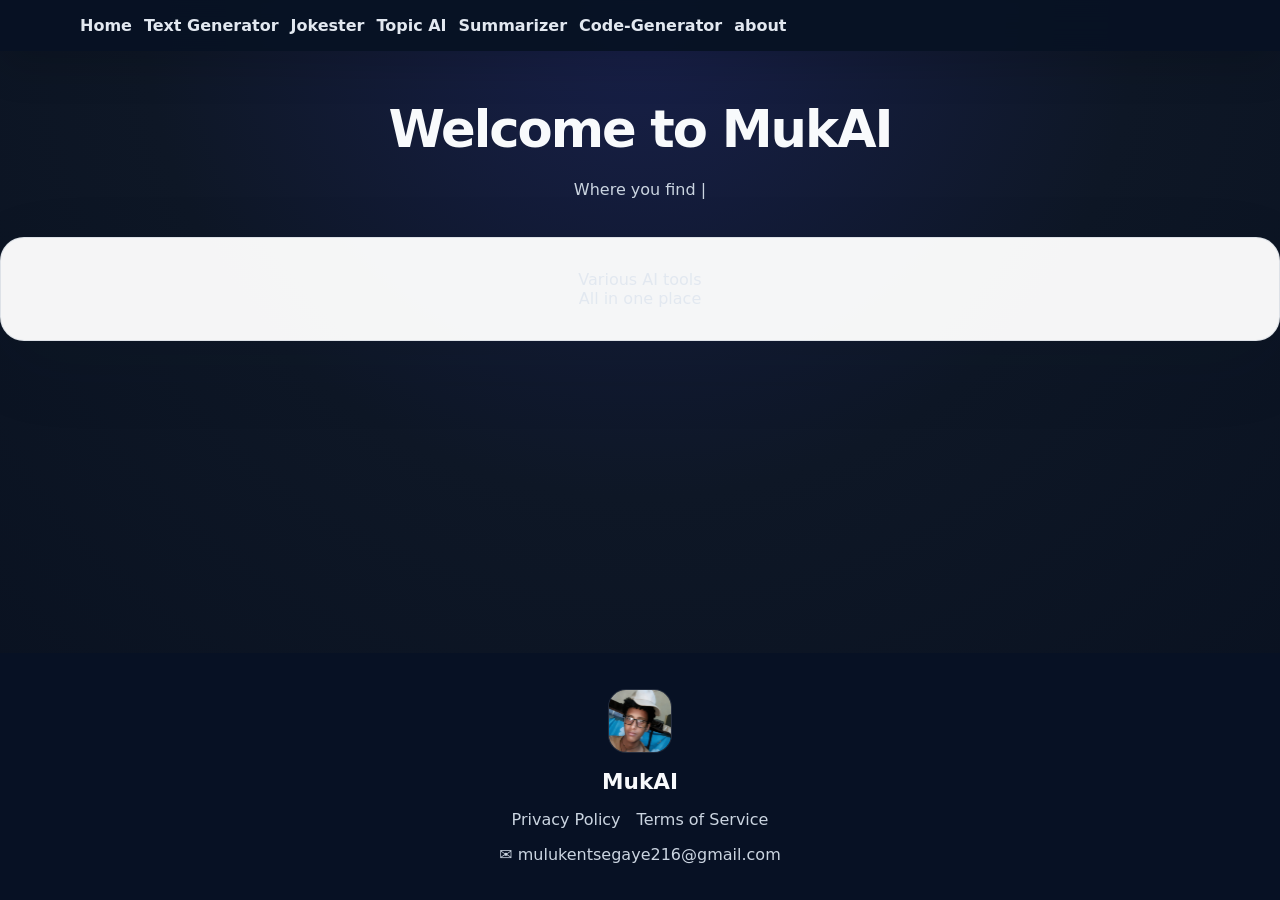
<file: index.html>
<!DOCTYPE html>
<html>
    <head>
        <title>MukAI</title>
        <link rel = "stylesheet" href = "CSS/style.css">
    </head>

    <body>
      <header class = "header">
        <div class = "container">
          <nav class = "top-nav">
            <ul class = "nav-menu">
                <li class = "nav-item"><a href="index.html" class = "nav-link"><b>Home</b></a></li>
                <li class = "nav-item"><a href="text_generator.html" class = "nav-link">Text Generator</a></li>
                <li class = "nav-item"><a href="friendly.html" class = "nav-link">Jokester</a></li>
                <li class = "nav-item"><a href="topic.html" class = "nav-link">Topic AI</a></li>
                <li class = "nav-item"><a href="summarizer.html" class = "nav-link">Summarizer</a></li>
                <li class = "nav-item"><a href="code-generator.html" class = "nav-link">Code-Generator</a></li>
                <li class = "nav-about"><a href="about.html" class = "nav-link">about</a></li>
              </ul>
          </nav>
        </div>
      </header>
      <main>
        <div class = "title">
            <h2>Welcome to MukAI</h2>
        </div>

        <p class = "detail">
          Where you find <span id="typed-text"></span
          ><span class="cursor">|</span>
        </p>

        <div class="body-text"><p class = "card">Various AI tools <br>All in one place</p></div>
        </main>

        <footer class="footer">
        <div class="footer-container">
          <a href="#" class="devimage"><img src="Images/mul.jpg" alt="CoffeeDrop Logo"></a>
          <div class="footer-brand">MukAI</div>

          <div class="footer-links">
            <a href="privacy-policy.html" class="footer-link">Privacy Policy</a>
            <a href="privacy-policy.html" class="footer-link">Terms of Service</a>
          </div>

          <div class="footer-links"> <a href="#" class  = "footer-mail">✉️ mulukentsegaye216@gmail.com</a></div>
        </div>
      </footer>

        <script src = "JS/script.js"></script>
    </body>
</html>
</file>
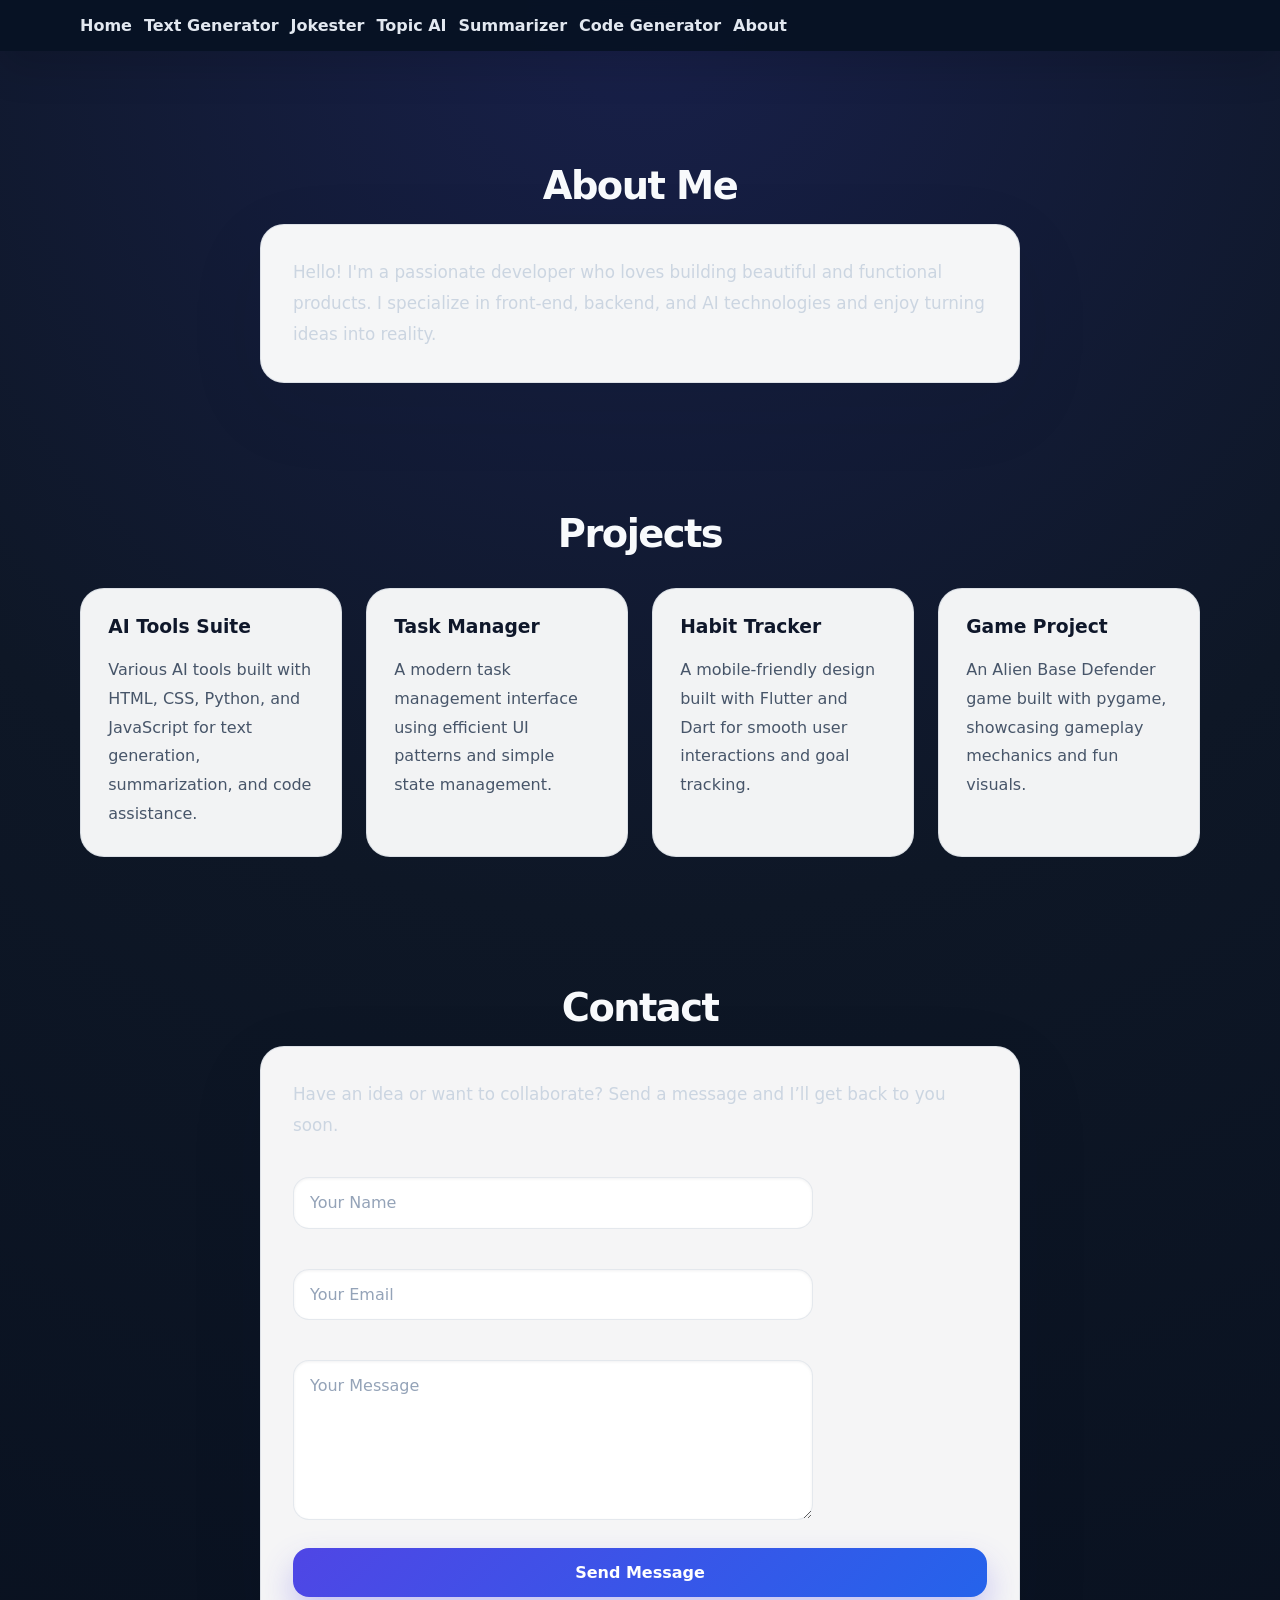
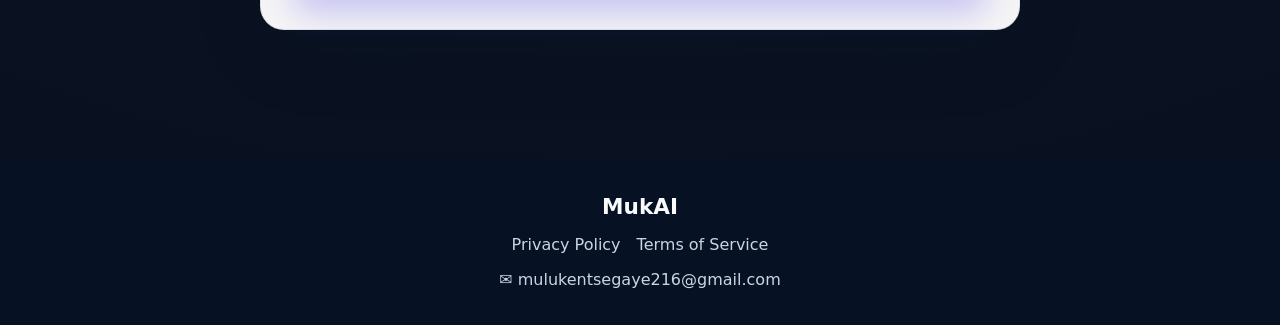
<file: about.html>
<!DOCTYPE html>
<html lang="en">
<head>
  <meta charset="UTF-8">
  <meta name="viewport" content="width=device-width, initial-scale=1.0">
  <title>About - MukAI</title>
  <link rel="stylesheet" href="CSS/style.css">
</head>
<body>
  <header class="header">
    <div class="container">
      <nav class="top-nav">
        <ul class="nav-menu">
          <li class="nav-item"><a href="index.html" class="nav-link">Home</a></li>
          <li class="nav-item"><a href="text_generator.html" class="nav-link">Text Generator</a></li>
          <li class="nav-item"><a href="friendly.html" class="nav-link">Jokester</a></li>
          <li class="nav-item"><a href="topic.html" class="nav-link">Topic AI</a></li>
          <li class="nav-item"><a href="summarizer.html" class="nav-link">Summarizer</a></li>
          <li class="nav-item"><a href="code-generator.html" class="nav-link">Code Generator</a></li>
          <li class="nav-item"><a href="about.html" class="nav-link"><strong>About</strong></a></li>
        </ul>
      </nav>
    </div>
  </header>

  <main>
    <div class="container">
      <section class="section" id="about">
        <div class="title">
          <h2>About Me</h2>
        </div>
        <div class="hero-card">
          <p>Hello! I'm a passionate developer who loves building beautiful and functional products. I specialize in front-end, backend, and AI technologies and enjoy turning ideas into reality.</p>
        </div>
      </section>

      <section class="section" id="projects">
        <div class="title">
          <h2>Projects</h2>
        </div>
        <div class="features">
          <div class="feature-card">
            <h3>AI Tools Suite</h3>
            <p>Various AI tools built with HTML, CSS, Python, and JavaScript for text generation, summarization, and code assistance.</p>
          </div>
          <div class="feature-card">
            <h3>Task Manager</h3>
            <p>A modern task management interface using efficient UI patterns and simple state management.</p>
          </div>
          <div class="feature-card">
            <h3>Habit Tracker</h3>
            <p>A mobile-friendly design built with Flutter and Dart for smooth user interactions and goal tracking.</p>
          </div>
          <div class="feature-card">
            <h3>Game Project</h3>
            <p>An Alien Base Defender game built with pygame, showcasing gameplay mechanics and fun visuals.</p>
          </div>
        </div>
      </section>

      <section class="section" id="contact">
        <div class="title">
          <h2>Contact</h2>
        </div>
        <div class="hero-card">
          <p>Have an idea or want to collaborate? Send a message and I’ll get back to you soon.</p>
          <form onsubmit="event.preventDefault(); alert('Message sent!');" style="margin-top: 1.5rem; display: grid; gap: 1rem;">
            <input type="text" name="name" placeholder="Your Name" required class="input-area">
            <input type="email" name="email" placeholder="Your Email" required class="input-area">
            <textarea name="message" rows="5" placeholder="Your Message" required class="input-area"></textarea>
            <button type="submit" class="ask-btn">Send Message</button>
          </form>
        </div>
      </section>
    </div>
  </main>

  <footer class="footer">
    <div class="footer-container">
      <div class="footer-brand">MukAI</div>
      <div class="footer-links">
        <a href="privacy-policy.html" class="footer-link">Privacy Policy</a>
        <a href="privacy-policy.html" class="footer-link">Terms of Service</a>
      </div>
      <div class="footer-links">
        <a href="mailto:mulukentsegaye216@gmail.com" class="footer-mail">✉️ mulukentsegaye216@gmail.com</a>
      </div>
    </div>
  </footer>
</body>
</html>
</file>
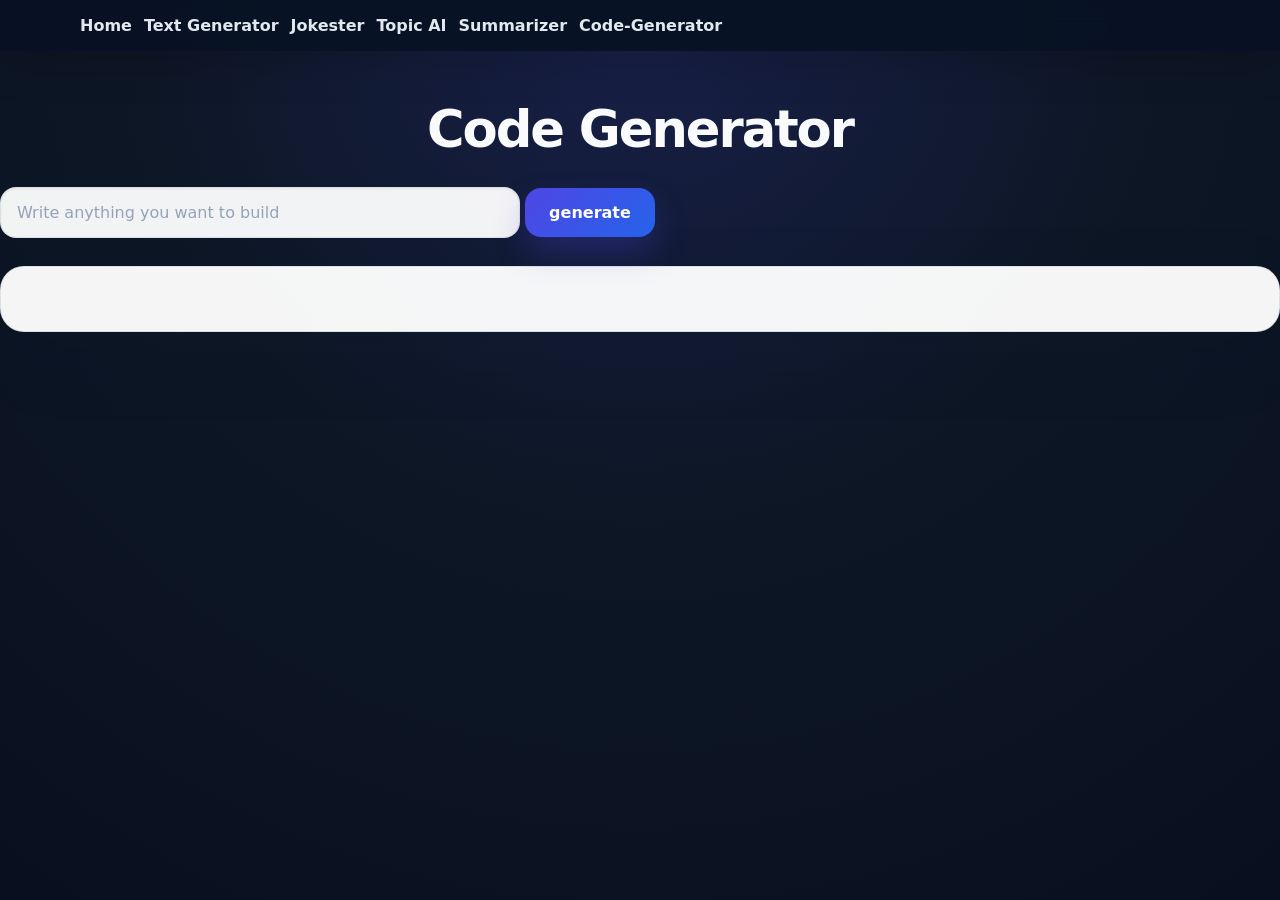
<file: code-generator.html>
<!DOCTYPE html>
<html>
    <head>
        <title>Code Generator</title>
        <link rel = "stylesheet" href = "CSS/style.css">
    </head>

    <body>

      <header class = "header">
        <div class = "container">
          <nav class = "top-nav">
            <ul class = "nav-menu">
                <li class = "nav-item"><a href="index.html" class = "nav-link">Home</a></li>
                <li class = "nav-item"><a href="text_generator.html" class = "nav-link">Text Generator</a></li>
                <li class = "nav-item"><a href="friendly.html" class = "nav-link">Jokester</a></li>
                <li class = "nav-item"><a href="topic.html" class = "nav-link">Topic AI</a></li>
                <li class = "nav-item"><a href="summarizer.html" class = "nav-link">Summarizer</a></li>
                <li class = "nav-item"><a href="code-generator.html" class = "nav-link"><b>Code-Generator</b></a></li>
            </ul>
          </nav>
        </div>
      </header>
      <main>
      <div class = "title">
        <h2>Code Generator</h2>
        </div>

        <input id = "prompt" placeholder = "Write anything you want to build" class = "input-area">

        <button onclick = "generate()" class = "ask-btn">generate</button>

        <p id = "code" class = "card"></p>
      </main>

        <script src = "JS/generator.js"></script>
    </body>
</html>
</file>
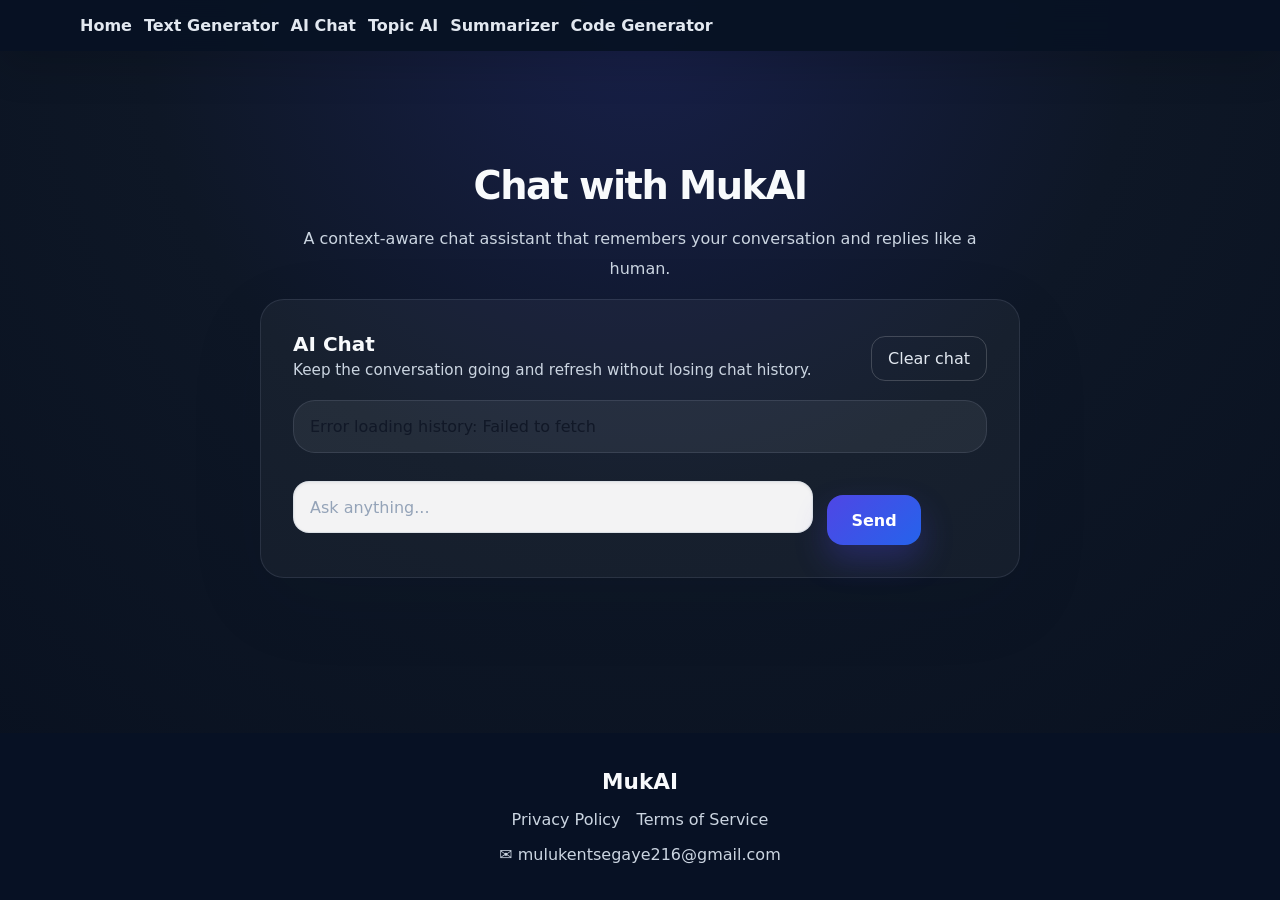
<file: friendly.html>
<!DOCTYPE html>
<html lang="en">
<head>
  <meta charset="UTF-8">
  <meta name="viewport" content="width=device-width, initial-scale=1.0">
  <title>AI Chat</title>
  <link rel="stylesheet" href="CSS/style.css">
</head>
<body>
  <header class="header">
    <div class="container">
      <nav class="top-nav">
        <ul class="nav-menu">
          <li class="nav-item"><a href="index.html" class="nav-link">Home</a></li>
          <li class="nav-item"><a href="text_generator.html" class="nav-link">Text Generator</a></li>
          <li class="nav-item"><a href="friendly.html" class="nav-link"><strong>AI Chat</strong></a></li>
          <li class="nav-item"><a href="topic.html" class="nav-link">Topic AI</a></li>
          <li class="nav-item"><a href="summarizer.html" class="nav-link">Summarizer</a></li>
          <li class="nav-item"><a href="code-generator.html" class="nav-link">Code Generator</a></li>
        </ul>
      </nav>
    </div>
  </header>

  <main>
    <div class="container">
      <section class="section">
        <div class="title">
          <h2>Chat with MukAI</h2>
          <p class="detail">A context-aware chat assistant that remembers your conversation and replies like a human.</p>
        </div>

        <div class="hero-card chat-card">
          <div class="chat-header">
            <div>
              <h3>AI Chat</h3>
              <p>Keep the conversation going and refresh without losing chat history.</p>
            </div>
            <button id="clear-chat" class="clear-btn" type="button">Clear chat</button>
          </div>

          <div id="chat-history" class="chat-history">Loading conversation...</div>

          <div class="chat-form">
            <input id="question" placeholder="Ask anything..." class="input-area">
            <button id="send-btn" class="ask-btn" type="button">Send</button>
          </div>
        </div>
      </section>
    </div>
  </main>

  <footer class="footer">
    <div class="footer-container">
      <div class="footer-brand">MukAI</div>
      <div class="footer-links">
        <a href="privacy-policy.html" class="footer-link">Privacy Policy</a>
        <a href="privacy-policy.html" class="footer-link">Terms of Service</a>
      </div>
      <div class="footer-links">
        <a href="mailto:mulukentsegaye216@gmail.com" class="footer-mail">✉️ mulukentsegaye216@gmail.com</a>
      </div>
    </div>
  </footer>

  <script src="JS/friendly.js"></script>
</body>
</html>
</file>
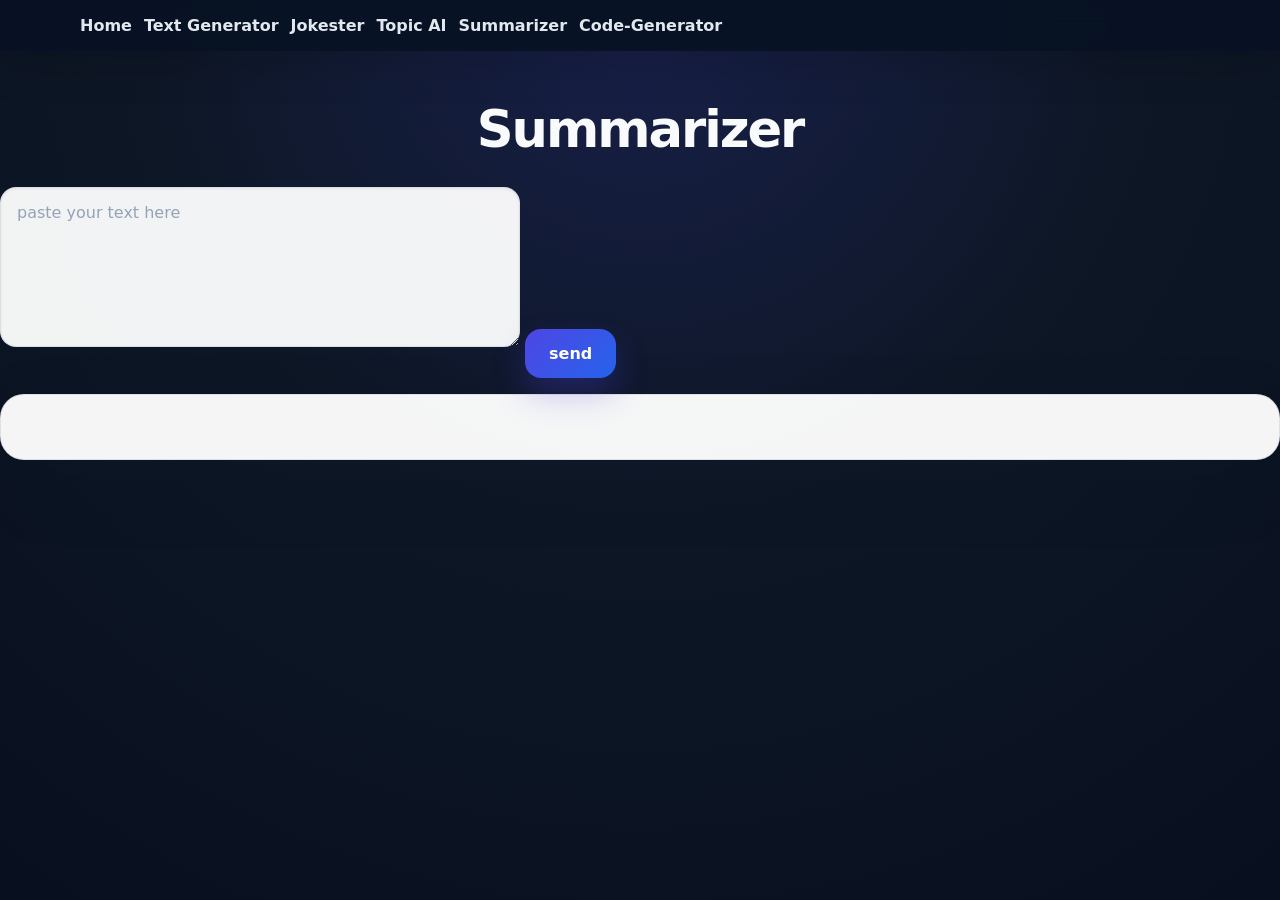
<file: summarizer.html>
<!DOCTYPE html>
<html>
    <head>
        <title>Summarizer</title>
        <link rel = "stylesheet" href = "CSS/style.css">
    </head>

    <body>

      <header class = "header">
        <div class = "container">
          <nav class = "top-nav">
            <ul class = "nav-menu">
                <li class = "nav-item"><a href="index.html" class = "nav-link">Home</a></li>
                <li class = "nav-item"><a href="text_generator.html" class = "nav-link">Text Generator</a></li>
                <li class = "nav-item"><a href="friendly.html" class = "nav-link">Jokester</a></li>
                <li class = "nav-item"><a href="topic.html" class = "nav-link">Topic AI</a></li>
                <li class = "nav-item"><a href="summarizer.html" class = "nav-link"><b>Summarizer</b></a></li>
                <li class = "nav-item"><a href="code-generator.html" class = "nav-link">Code-Generator</a></li>
            </ul>
          </nav>
        </div>
      </header>
      <main>
      <div class = "title">
        <h2>Summarizer</h2>
        </div>

        <textarea id = "text" placeholder = "paste your text here" class = "input-area"></textarea>

        <button onclick = "summarize()" class = "ask-btn">send</button>

        <p id = "summarized" class = "card"></p>
      </main>

        <script src = "JS/summarizer.js"></script>
    </body>
</html>
</file>
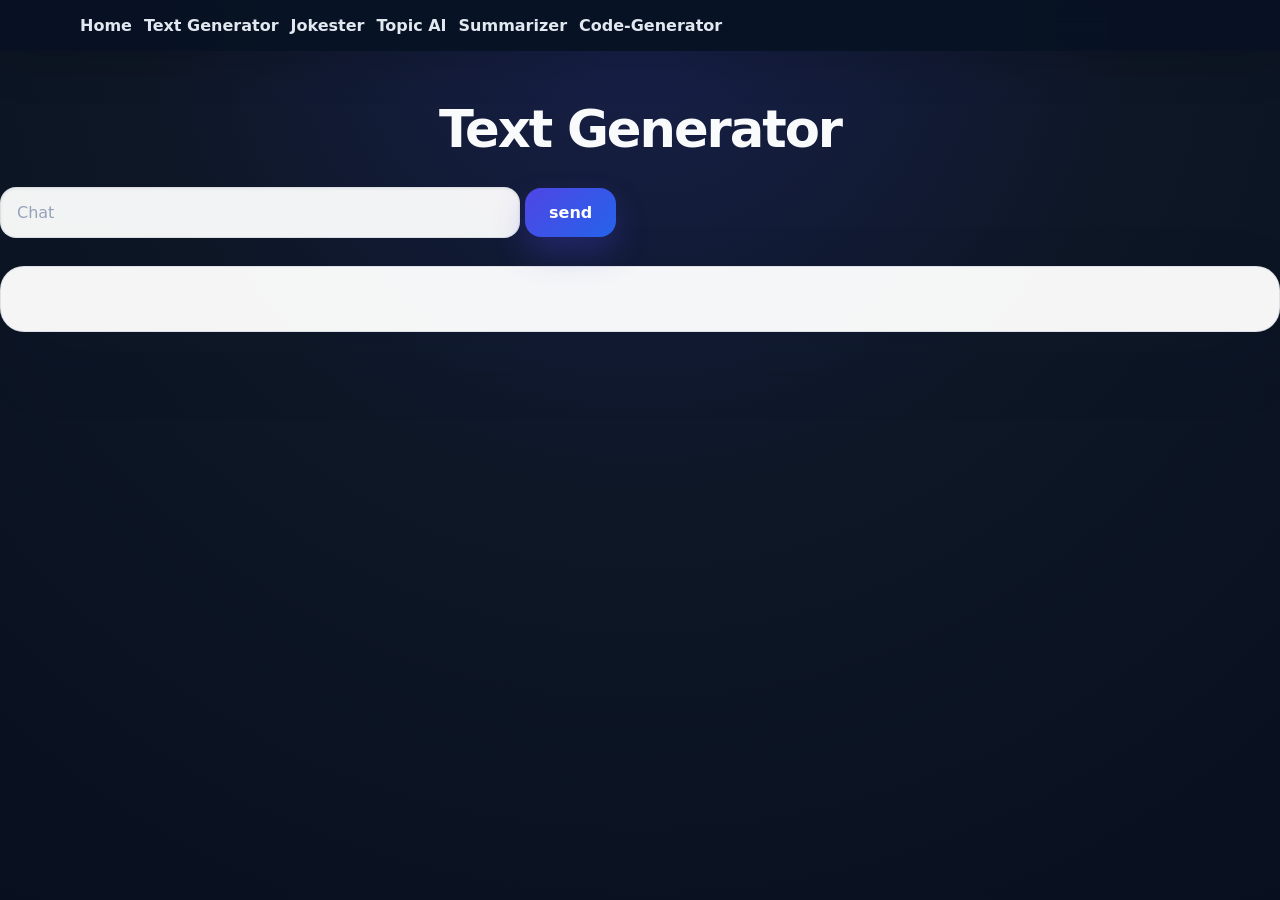
<file: text_generator.html>
<!DOCTYPE html>
<html>
    <head>
        <title>Text Generator</title>
        <link rel = "stylesheet" href = "CSS/style.css">
    </head>

    <body>

      <header class = "header">
        <div class = "container">
          <nav class = "top-nav">
            <ul class = "nav-menu">
                <li class = "nav-item"><a href="index.html" class = "nav-link">Home</a></li>
                <li class = "nav-item"><a href="text_generator.html" class = "nav-link"><b>Text Generator</b></a></li>
                <li class = "nav-item"><a href="friendly.html" class = "nav-link">Jokester</a></li>
                <li class = "nav-item"><a href="topic.html" class = "nav-link">Topic AI</a></li>
                <li class = "nav-item"><a href="summarizer.html" class = "nav-link">Summarizer</a></li>
                <li class = "nav-item"><a href="code-generator.html" class = "nav-link">Code-Generator</a></li>
            </ul>
          </nav>
        </div>
      </header>
      <main>
      <div class = "title">
        <h2>Text Generator</h2>
        </div>

        <input id = "prompt" placeholder = "Chat" class = "input-area">

        <button onclick = "chat()" class = "ask-btn">send</button>

        <p id = "text" class = "card"></p>
      </main>

        <script src = "JS/text_generator.js"></script>
    </body>
</html>
</file>
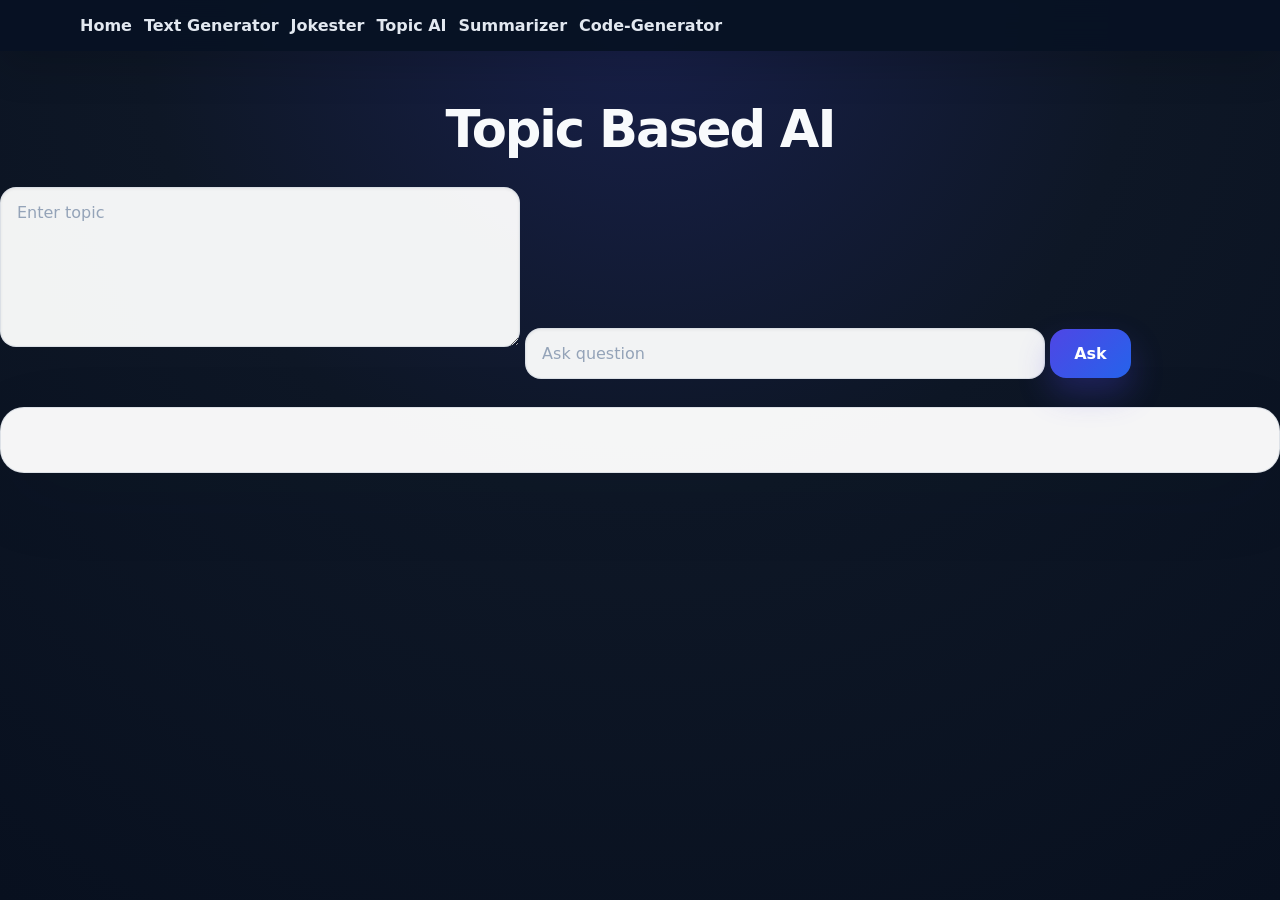
<file: topic.html>
<!DOCTYPE html>
<html>
    <head>
        <title>
            Topic AI
        </title>
        <link rel = "stylesheet" href = "CSS/style.css">
    </head>

    <body>
      <header class = "header">
        <div class = "container">
          <nav class = "top-nav">
            <ul class = "nav-menu">
                <li class = "nav-item"><a href="index.html" class = "nav-link">Home</a></li>
                <li class = "nav-item"><a href="text_generator.html" class = "nav-link">Text Generator</a></li>
                <li class = "nav-item"><a href="friendly.html" class = "nav-link">Jokester</a></li>
                <li class = "nav-item"><a href="topic.html" class = "nav-link"><b>Topic AI</b></a></li>
                <li class = "nav-item"><a href="summarizer.html" class = "nav-link">Summarizer</a></li>
                <li class = "nav-item"><a href="code-generator.html" class = "nav-link">Code-Generator</a></li>
            </ul>
          </nav>
        </div>
      </header>

      <main>
        <div class = "title">
            <h2>
                Topic Based AI
            </h2>
        </div>

        <textarea id = "topic" placeholder = "Enter topic" class = "input-area"></textarea>
        <input id = "question" placeholder = "Ask question" class = "input-area">

        <button onclick="topic()" class = "ask-btn">Ask</button>

        <p id = "answer" class = "card"></p>
    </main>

        <script src="JS/topic.js"></script>
    </body>
</html>
</file>
<file: CSS/style.css>
:root {
  --bg: #0e1726;
  --surface: rgba(255, 255, 255, 0.96);
  --surface-strong: #ffffff;
  --text: #111827;
  --text-light: #475569;
  --muted: #94a3b8;
  --accent: #4f46e5;
  --accent-soft: #eef2ff;
  --border: rgba(148, 163, 184, 0.25);
  --shadow: 0 24px 80px rgba(15, 23, 42, 0.08);
}

* {
  box-sizing: border-box;
}

html,
body {
  margin: 0;
  min-height: 100%;
  font-family: Inter, system-ui, -apple-system, BlinkMacSystemFont, "Segoe UI", sans-serif;
  color: var(--text);
  background: radial-gradient(circle at top, #18204a 0%, #0e1726 45%, #08101f 100%);
}

body {
  display: flex;
  flex-direction: column;
  min-height: 100vh;
}

img {
  max-width: 100%;
  display: block;
}

button,
input,
textarea {
  font: inherit;
}

.container {
  width: min(1120px, calc(100% - 2rem));
  margin: 0 auto;
}

.header {
  width: 100%;
  background: rgba(8, 18, 36, 0.96);
  backdrop-filter: blur(16px);
  position: sticky;
  top: 0;
  z-index: 50;
  box-shadow: 0 16px 40px rgba(0, 0, 0, 0.14);
}

.top-nav {
  display: flex;
  justify-content: space-between;
  align-items: center;
  padding: 1rem 0;
}

.nav-menu {
  display: flex;
  flex-wrap: wrap;
  gap: 0.75rem;
  align-items: center;
  justify-content: center;
  list-style: none;
  margin: 0;
  padding: 0;
}

.nav-item {
  margin: 0;
}

.nav-link {
  color: #e2e8f0;
  text-decoration: none;
  font-weight: 600;
  transition: color 0.25s ease, transform 0.25s ease;
}

.nav-link:hover,
.nav-link:focus {
  color: #a5b4fc;
  transform: translateY(-1px);
}

main {
  flex: 1;
  padding: 3rem 0 4rem;
}

.title {
  text-align: center;
  margin: 0 auto 1rem;
}

.title h2 {
  font-size: clamp(2rem, 4vw, 3.5rem);
  margin: 0;
  color: #f8fafc;
  letter-spacing: -0.04em;
}

.detail {
  margin: 0 auto 2rem;
  max-width: 720px;
  text-align: center;
  color: #cbd5e1;
  font-size: 1rem;
  line-height: 1.9;
}

.body-text {
  text-align: center;
  color: #e2e8f0;
}

.card,
.tool-card,
.hero-card,
.result-card {
  background: var(--surface);
  border: 1px solid var(--border);
  border-radius: 24px;
  padding: 2rem;
  box-shadow: var(--shadow);
}

.hero-card {
  max-width: 760px;
  margin: 0 auto;
  text-align: left;
}

.hero-card p {
  color: var(--text-light);
  font-size: 1.05rem;
  line-height: 1.9;
}

.chat-card {
  background: rgba(255, 255, 255, 0.04);
  border: 1px solid rgba(148, 163, 184, 0.16);
}

.chat-header {
  display: flex;
  justify-content: space-between;
  align-items: center;
  gap: 1rem;
  margin-bottom: 1rem;
}

.chat-header h3 {
  margin: 0;
  font-size: 1.25rem;
  color: #f8fafc;
}

.chat-header p {
  margin: 0.35rem 0 0;
  color: #cbd5e1;
  font-size: 0.95rem;
}

.clear-btn {
  background: transparent;
  border: 1px solid rgba(255, 255, 255, 0.18);
  color: #e2e8f0;
  padding: 0.75rem 1rem;
  border-radius: 14px;
  cursor: pointer;
  transition: background 0.2s ease;
}

.clear-btn:hover {
  background: rgba(255, 255, 255, 0.08);
}

.chat-history {
  width: 100%;
  max-height: 520px;
  overflow-y: auto;
  background: rgba(255, 255, 255, 0.06);
  border: 1px solid rgba(148, 163, 184, 0.18);
  border-radius: 22px;
  padding: 1rem;
  display: flex;
  flex-direction: column;
  gap: 0.85rem;
}

.chat-bubble {
  border-radius: 18px;
  padding: 1rem 1.1rem;
  max-width: min(90%, 740px);
  line-height: 1.75;
  word-break: break-word;
  white-space: pre-wrap;
}

.chat-bubble.user {
  align-self: flex-end;
  background: rgba(79, 70, 229, 0.18);
  color: #eef2ff;
  border: 1px solid rgba(79, 70, 229, 0.35);
}

.chat-bubble.assistant {
  align-self: flex-start;
  background: rgba(255, 255, 255, 0.96);
  color: var(--text);
  border: 1px solid rgba(148, 163, 184, 0.3);
}

.chat-role {
  display: block;
  font-size: 0.8rem;
  text-transform: uppercase;
  letter-spacing: 0.08em;
  color: #94a3b8;
  margin-bottom: 0.5rem;
}

.chat-form {
  display: flex;
  gap: 0.9rem;
  align-items: flex-end;
  flex-wrap: wrap;
  margin-top: 1rem;
}

.chat-form .input-area {
  flex: 1;
  min-width: 220px;
}

@media (max-width: 560px) {
  .chat-form {
    flex-direction: column;
  }

  .chat-form .ask-btn,
  .clear-btn {
    width: 100%;
  }
}

.chat-bubble {
  border-radius: 18px;
  padding: 1rem 1.1rem;
  max-width: min(90%, 740px);
  line-height: 1.75;
  word-break: break-word;
}

.chat-bubble.user {
  align-self: flex-end;
  background: rgba(79, 70, 229, 0.16);
  color: #eef2ff;
  border: 1px solid rgba(79, 70, 229, 0.35);
}

.chat-bubble.assistant {
  align-self: flex-start;
  background: rgba(255, 255, 255, 0.96);
  color: var(--text);
  border: 1px solid rgba(148, 163, 184, 0.3);
}

.chat-role {
  display: block;
  font-size: 0.8rem;
  text-transform: uppercase;
  letter-spacing: 0.08em;
  color: #94a3b8;
  margin-bottom: 0.5rem;
}

.chat-form {
  display: flex;
  gap: 0.9rem;
  align-items: flex-end;
  flex-wrap: wrap;
  margin-top: 1rem;
}

.chat-form .input-area {
  flex: 1;
  min-width: 220px;
}

@media (max-width: 560px) {
  .chat-form {
    flex-direction: column;
  }

  .chat-form .ask-btn {
    width: 100%;
  }
}

.input-area {
  width: 100%;
  max-width: 520px;
  margin: 0.75rem 0;
  padding: 0.95rem 1rem;
  border: 1px solid var(--border);
  border-radius: 16px;
  background: rgba(255, 255, 255, 0.95);
  color: var(--text);
  box-shadow: inset 0 1px 3px rgba(15, 23, 42, 0.06);
}

textarea.input-area {
  min-height: 160px;
  resize: vertical;
}

.input-area::placeholder {
  color: #94a3b8;
  opacity: 1;
}

.ask-btn {
  display: inline-flex;
  align-items: center;
  justify-content: center;
  padding: 0.95rem 1.5rem;
  border: none;
  border-radius: 16px;
  background: linear-gradient(135deg, #4f46e5, #2563eb);
  color: #fff;
  font-weight: 700;
  cursor: pointer;
  box-shadow: 0 16px 32px rgba(79, 70, 229, 0.28);
  transition: transform 0.2s ease, box-shadow 0.2s ease;
}

.ask-btn:hover {
  transform: translateY(-1px);
  box-shadow: 0 22px 36px rgba(79, 70, 229, 0.32);
}

.ask-btn:active {
  transform: translateY(0);
}

footer.footer {
  background: rgba(8, 18, 36, 0.98);
  color: #cbd5e1;
  padding: 2.25rem 0;
}

.footer-container {
  display: grid;
  gap: 1rem;
  justify-items: center;
}

.footer-brand {
  font-size: 1.35rem;
  font-weight: 700;
  color: #f8fafc;
}

.footer-links {
  display: flex;
  flex-wrap: wrap;
  justify-content: center;
  gap: 1rem;
}

.footer-link,
.footer-mail {
  color: #cbd5e1;
  text-decoration: none;
}

.footer-link:hover,
.footer-mail:hover {
  color: #a5b4fc;
}

.devimage img {
  height: 64px;
  width: 64px;
  border-radius: 18px;
  object-fit: cover;
  border: 1px solid rgba(255, 255, 255, 0.12);
}

.section {
  padding: 4rem 0;
}

.section h2 {
  font-size: clamp(1.8rem, 3vw, 2.75rem);
  color: #f8fafc;
  margin-bottom: 1rem;
}

.section p {
  color: #cbd5e1;
  max-width: 720px;
  margin: 0 auto;
  line-height: 1.85;
}

.features {
  display: grid;
  grid-template-columns: repeat(auto-fit, minmax(240px, 1fr));
  gap: 1.5rem;
  margin-top: 2rem;
}

.feature-card {
  background: rgba(255, 255, 255, 0.95);
  border: 1px solid rgba(148, 163, 184, 0.25);
  border-radius: 24px;
  padding: 1.7rem;
}

.feature-card h3 {
  margin-top: 0;
  color: #0f172a;
}

.feature-card p {
  color: #475569;
  line-height: 1.8;
}

@media (max-width: 860px) {
  .nav-menu {
    justify-content: center;
  }

  .header {
    padding: 1rem 0;
  }

  .main {
    padding: 2rem 0 3rem;
  }

  .input-area,
  .ask-btn {
    width: 100%;
  }

  .ask-btn {
    margin-top: 0.75rem;
  }
}

@media (max-width: 560px) {
  .title h2 {
    font-size: 2.2rem;
  }

  .detail,
  .hero-card p,
  .section p {
    font-size: 0.98rem;
  }

  .footer-links {
    flex-direction: column;
    align-items: center;
  }
}
</file>
